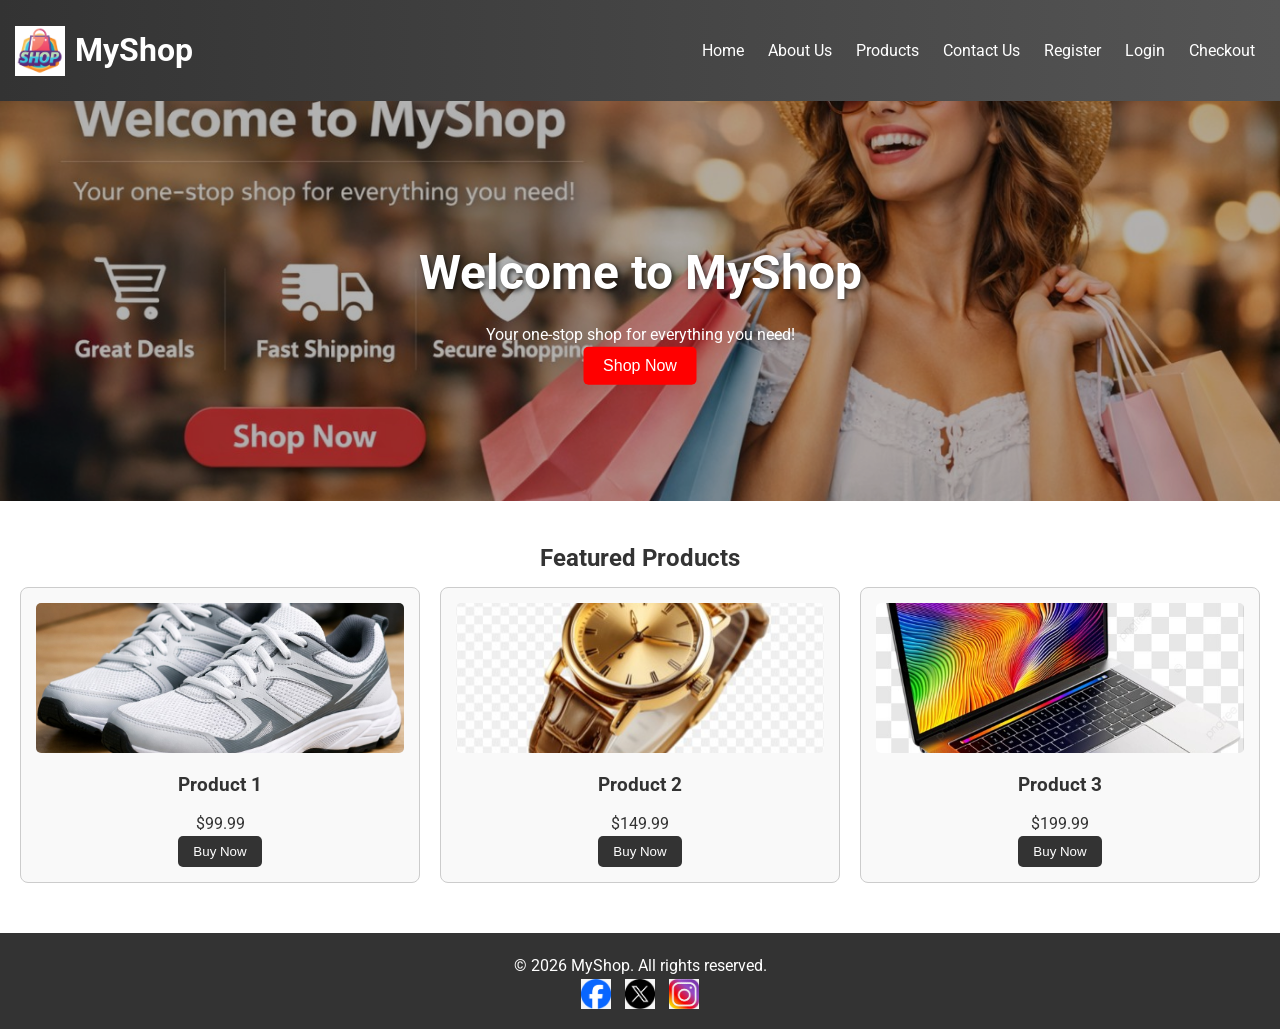
<file: index.html>
<!DOCTYPE html>
<html lang="en">
<head>
  <meta charset="UTF-8">
  <title>Home - MyShop</title>
  <link rel="stylesheet" href="css/style.css">
</head>
<body>
  <header>
    <div class="logo">
      <img src="images/logo.png" alt="MyShop Logo">
      <h1>MyShop</h1>
    </div>
    <nav>
      <a href="index.html">Home</a>
      <a href="about.html">About Us</a>
      <a href="products.html">Products</a>
      <a href="contact.html">Contact Us</a>
      <a href="register.html">Register</a>
      <a href="login.html">Login</a>
      <a href="checkout.html">Checkout</a>
    </nav>
  </header>

  <section class="hero">
    <img src="images/hero.jpg" alt="Hero Banner" class="hero-banner">
    <div class="hero-text">
      <h2>Welcome to MyShop</h2>
      <p>Your one-stop shop for everything you need!</p>
      <button>Shop Now</button>
    </div>
  </section>

  <section class="featured">
    <h2>Featured Products</h2>
    <div class="product-grid">
      <div class="product">
        <img src="images/product1.jpg" alt="Product 1">
        <h3>Product 1</h3>
        <p>$99.99</p>
        <button>Buy Now</button>
      </div>
      <div class="product">
        <img src="images/product2.jpg" alt="Product 2">
        <h3>Product 2</h3>
        <p>$149.99</p>
        <button>Buy Now</button>
      </div>
      <div class="product">
        <img src="images/product3.jpg" alt="Product 3">
        <h3>Product 3</h3>
        <p>$199.99</p>
        <button>Buy Now</button>
      </div>
    </div>
  </section>

  <footer>
    <p>&copy; 2026 MyShop. All rights reserved.</p>
    <div class="social-icons">
      <img src="images/facebook.png" alt="Facebook">
      <img src="images/twitter.png" alt="Twitter">
      <img src="images/instagram.png" alt="Instagram">
    </div>
  </footer>
</body>
</html>
</file>
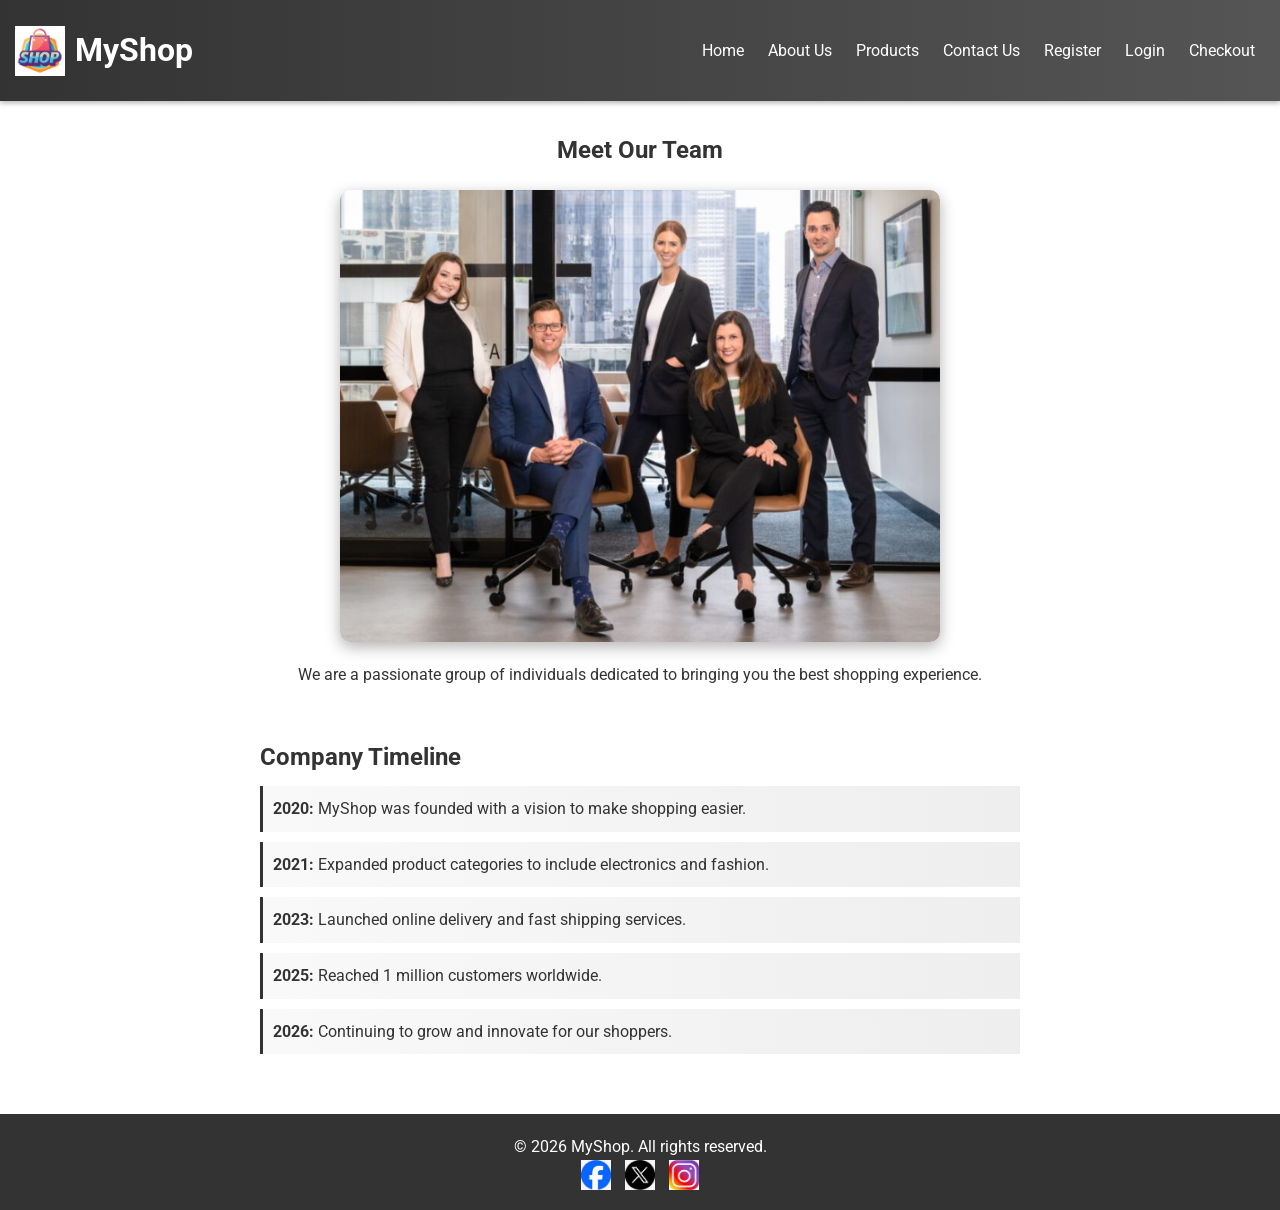
<file: about.html>
<!DOCTYPE html>
<html lang="en">
<head>
  <meta charset="UTF-8">
  <title>About Us - MyShop</title>
  <link rel="stylesheet" href="css/style.css">
</head>
<body>
  <header>
    <div class="logo">
      <img src="images/logo.png" alt="MyShop Logo">
      <h1>MyShop</h1>
    </div>
    <nav>
      <a href="index.html">Home</a>
      <a href="about.html">About Us</a>
      <a href="products.html">Products</a>
      <a href="contact.html">Contact Us</a>
      <a href="register.html">Register</a>
      <a href="login.html">Login</a>
      <a href="checkout.html">Checkout</a>
    </nav>
  </header>

  <section class="about">
    <h2>Meet Our Team</h2>
    <img src="images/team-group.jpg" alt="Our Team" class="team-photo">
    <p>We are a passionate group of individuals dedicated to bringing you the best shopping experience.</p>
  </section>

  <section class="timeline">
    <h2>Company Timeline</h2>
    <ul>
      <li><strong>2020:</strong> MyShop was founded with a vision to make shopping easier.</li>
      <li><strong>2021:</strong> Expanded product categories to include electronics and fashion.</li>
      <li><strong>2023:</strong> Launched online delivery and fast shipping services.</li>
      <li><strong>2025:</strong> Reached 1 million customers worldwide.</li>
      <li><strong>2026:</strong> Continuing to grow and innovate for our shoppers.</li>
    </ul>
  </section>

  <footer>
    <p>&copy; 2026 MyShop. All rights reserved.</p>
    <div class="social-icons">
      <img src="images/facebook.png" alt="Facebook">
      <img src="images/twitter.png" alt="Twitter">
      <img src="images/instagram.png" alt="Instagram">
    </div>
  </footer>
</body>
</html>
</file>
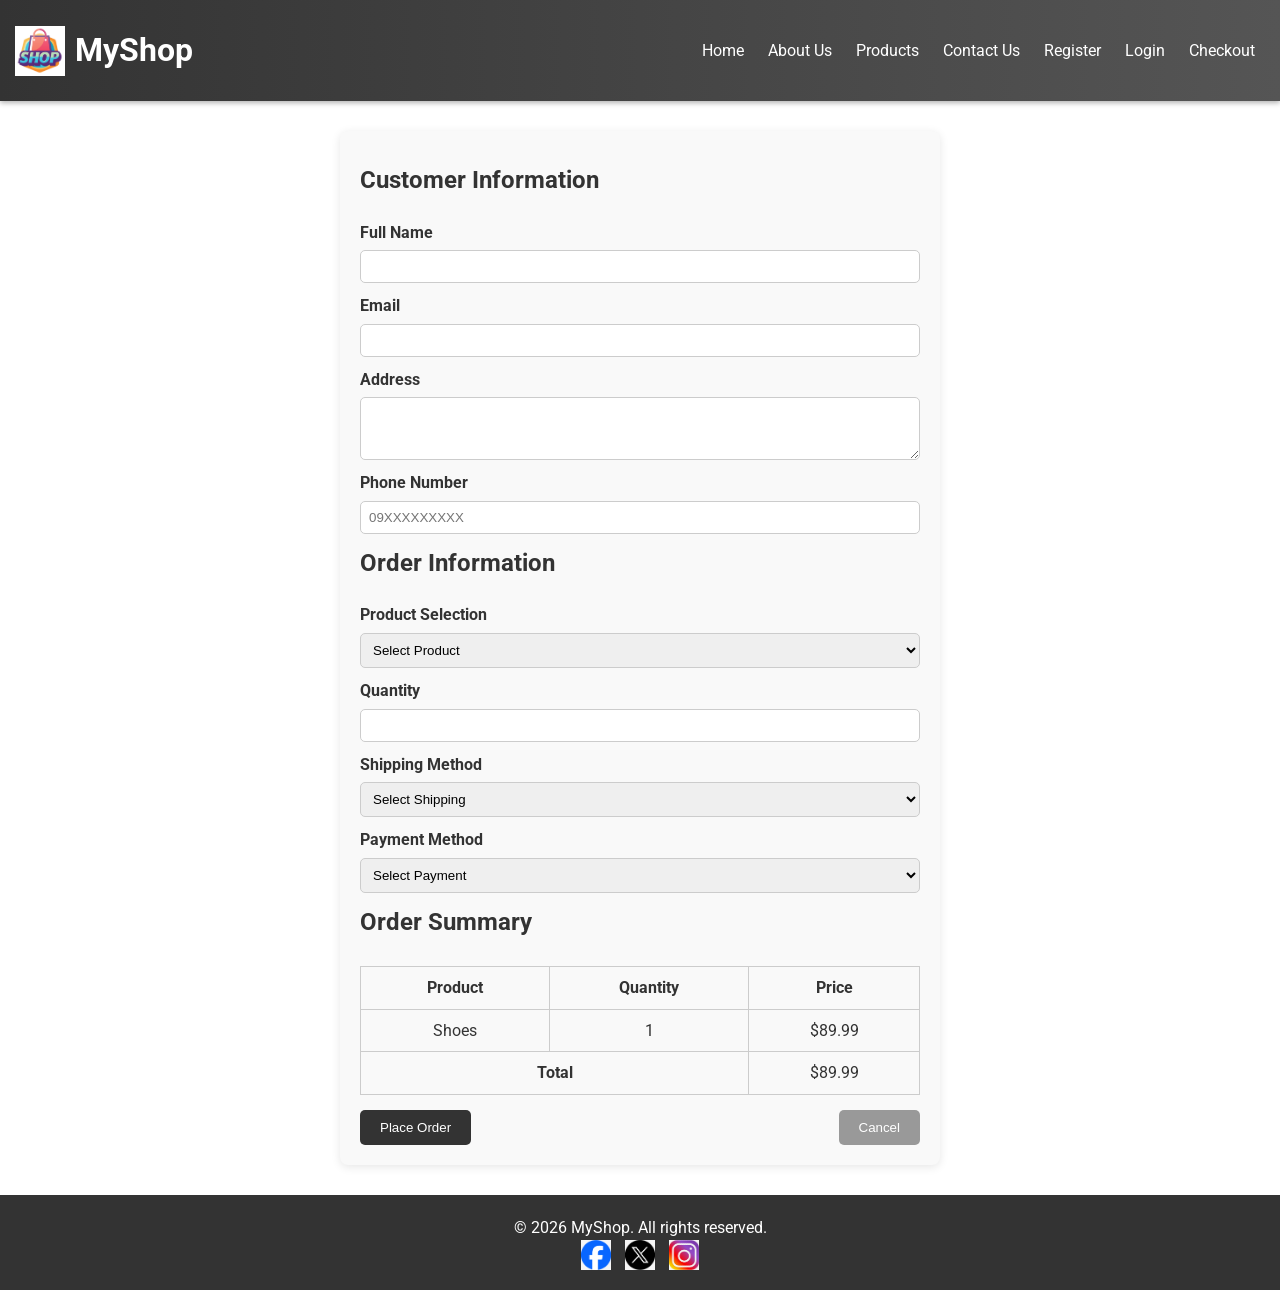
<file: checkout.html>
<!DOCTYPE html>
<html lang="en">
<head>
  <meta charset="UTF-8">
  <title>Checkout - MyShop</title>
  <link rel="stylesheet" href="css/style.css">
</head>
<body>
  <header>
    <div class="logo">
      <img src="images/logo.png" alt="MyShop Logo">
      <h1>MyShop</h1>
    </div>
    <nav>
      <a href="index.html">Home</a>
      <a href="about.html">About Us</a>
      <a href="products.html">Products</a>
      <a href="contact.html">Contact Us</a>
      <a href="register.html">Register</a>
      <a href="login.html">Login</a>
      <a href="checkout.html">Checkout</a>
    </nav>
  </header>

  <section class="checkout">
    <h2>Customer Information</h2>
    <form action="#" method="post" class="checkout-form">
      <label for="fullname">Full Name</label>
      <input type="text" id="fullname" name="fullname" required>

      <label for="email">Email</label>
      <input type="email" id="email" name="email" required>

      <label for="address">Address</label>
      <textarea id="address" name="address" rows="3" required></textarea>

      <label for="phone">Phone Number</label>
      <input type="tel" id="phone" name="phone" pattern="[0-9]{11}" placeholder="09XXXXXXXXX" required>

      <h2>Order Information</h2>
      <label for="product">Product Selection</label>
      <select id="product" name="product" required>
        <option value="">Select Product</option>
        <option value="shoes">Shoes</option>
        <option value="watch">Watch</option>
        <option value="laptop">Laptop</option>
        <option value="smartphone">Smartphone</option>
        <option value="headphones">Headphones</option>
        <option value="backpack">Backpack</option>
        <option value="smartwatch">Smartwatch</option>
        <option value="sunglasses">Sunglasses</option>
        <option value="wallet">Wallet</option>
        <option value="tablet">Tablet</option>
      </select>

      <label for="quantity">Quantity</label>
      <input type="number" id="quantity" name="quantity" min="1" required>

      <label for="shipping">Shipping Method</label>
      <select id="shipping" name="shipping" required>
        <option value="">Select Shipping</option>
        <option value="standard">Standard (3–5 days)</option>
        <option value="express">Express (1–2 days)</option>
      </select>

      <label for="payment">Payment Method</label>
      <select id="payment" name="payment" required>
        <option value="">Select Payment</option>
        <option value="credit">Credit Card</option>
        <option value="paypal">PayPal</option>
        <option value="cod">Cash on Delivery</option>
      </select>

      <h2>Order Summary</h2>
      <table class="order-summary">
        <tr>
          <th>Product</th>
          <th>Quantity</th>
          <th>Price</th>
        </tr>
        <tr>
          <td id="summary-product">Shoes</td>
          <td id="summary-quantity">1</td>
          <td id="summary-price">$89.99</td>
        </tr>
        <tr>
          <td colspan="2"><strong>Total</strong></td>
          <td id="summary-total">$89.99</td>
        </tr>
      </table>

      <div class="form-buttons">
        <button type="submit">Place Order</button>
        <button type="reset">Cancel</button>
      </div>
    </form>
  </section>

  <footer>
    <p>&copy; 2026 MyShop. All rights reserved.</p>
    <div class="social-icons">
      <img src="images/facebook.png" alt="Facebook">
      <img src="images/twitter.png" alt="Twitter">
      <img src="images/instagram.png" alt="Instagram">
    </div>
  </footer>
</body>
</html>
</file>
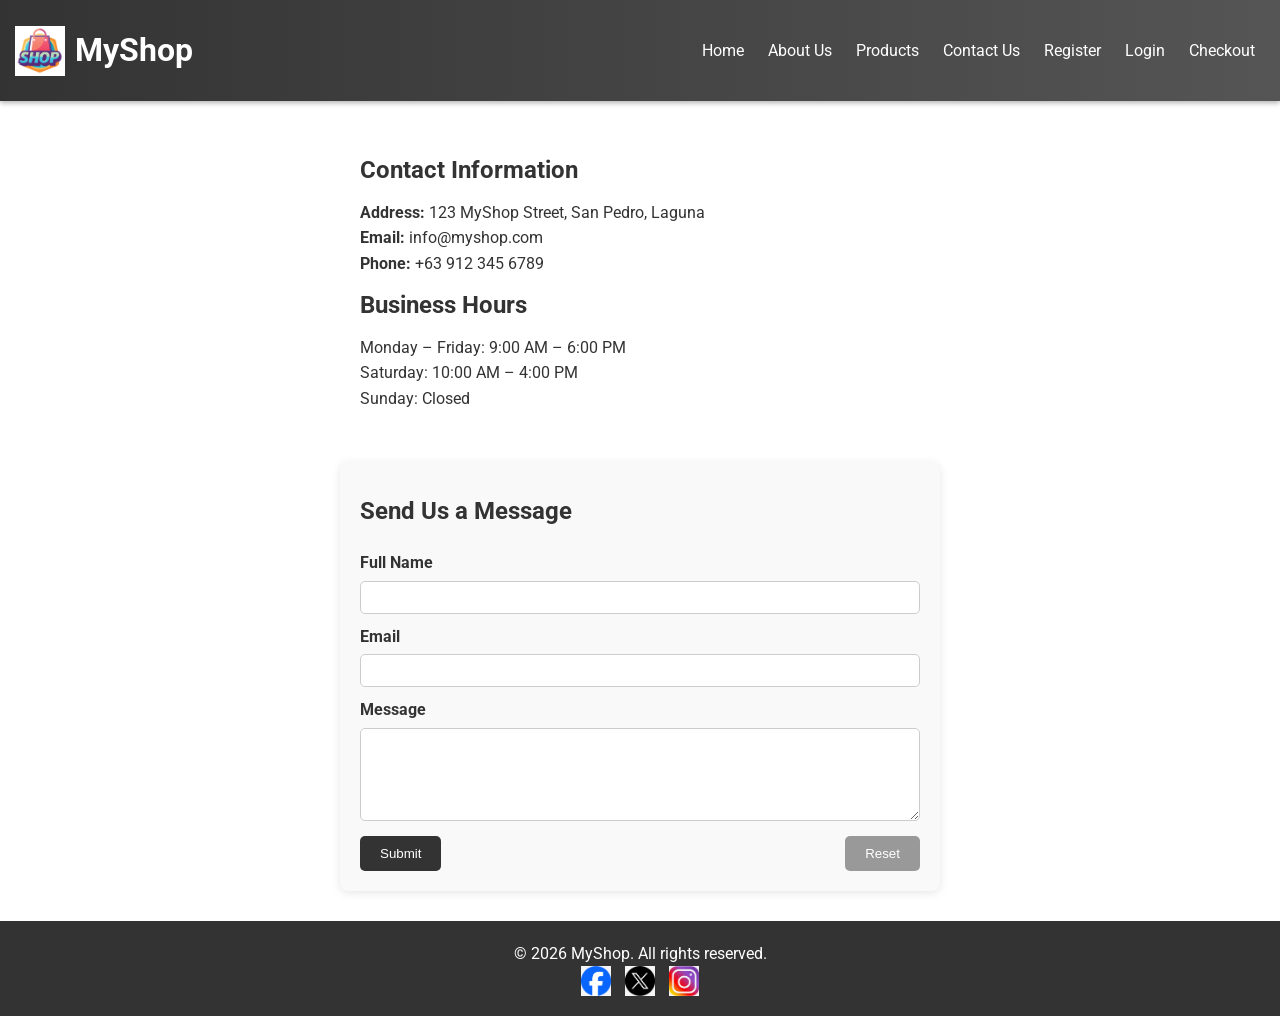
<file: contact.html>
<!DOCTYPE html>
<html lang="en">
<head>
  <meta charset="UTF-8">
  <title>Contact Us - MyShop</title>
  <link rel="stylesheet" href="css/style.css">
</head>
<body>
  <header>
    <div class="logo">
      <img src="images/logo.png" alt="MyShop Logo">
      <h1>MyShop</h1>
    </div>
    <nav>
      <a href="index.html">Home</a>
      <a href="about.html">About Us</a>
      <a href="products.html">Products</a>
      <a href="contact.html">Contact Us</a>
      <a href="register.html">Register</a>
      <a href="login.html">Login</a>
      <a href="checkout.html">Checkout</a>
    </nav>
  </header>

  <section class="contact">
    <h2>Contact Information</h2>
    <p><strong>Address:</strong> 123 MyShop Street, San Pedro, Laguna</p>
    <p><strong>Email:</strong> info@myshop.com</p>
    <p><strong>Phone:</strong> +63 912 345 6789</p>

    <h2>Business Hours</h2>
    <p>Monday – Friday: 9:00 AM – 6:00 PM</p>
    <p>Saturday: 10:00 AM – 4:00 PM</p>
    <p>Sunday: Closed</p>
  </section>

  <section class="contact-form">
    <h2>Send Us a Message</h2>
    <form action="#" method="post">
      <label for="name">Full Name</label>
      <input type="text" id="name" name="name" required>

      <label for="email">Email</label>
      <input type="email" id="email" name="email" required>

      <label for="message">Message</label>
      <textarea id="message" name="message" rows="5" required></textarea>

      <div class="form-buttons">
        <button type="submit">Submit</button>
        <button type="reset">Reset</button>
      </div>
    </form>
  </section>

  <footer>
    <p>&copy; 2026 MyShop. All rights reserved.</p>
    <div class="social-icons">
      <img src="images/facebook.png" alt="Facebook">
      <img src="images/twitter.png" alt="Twitter">
      <img src="images/instagram.png" alt="Instagram">
    </div>
  </footer>
</body>
</html>
</file>
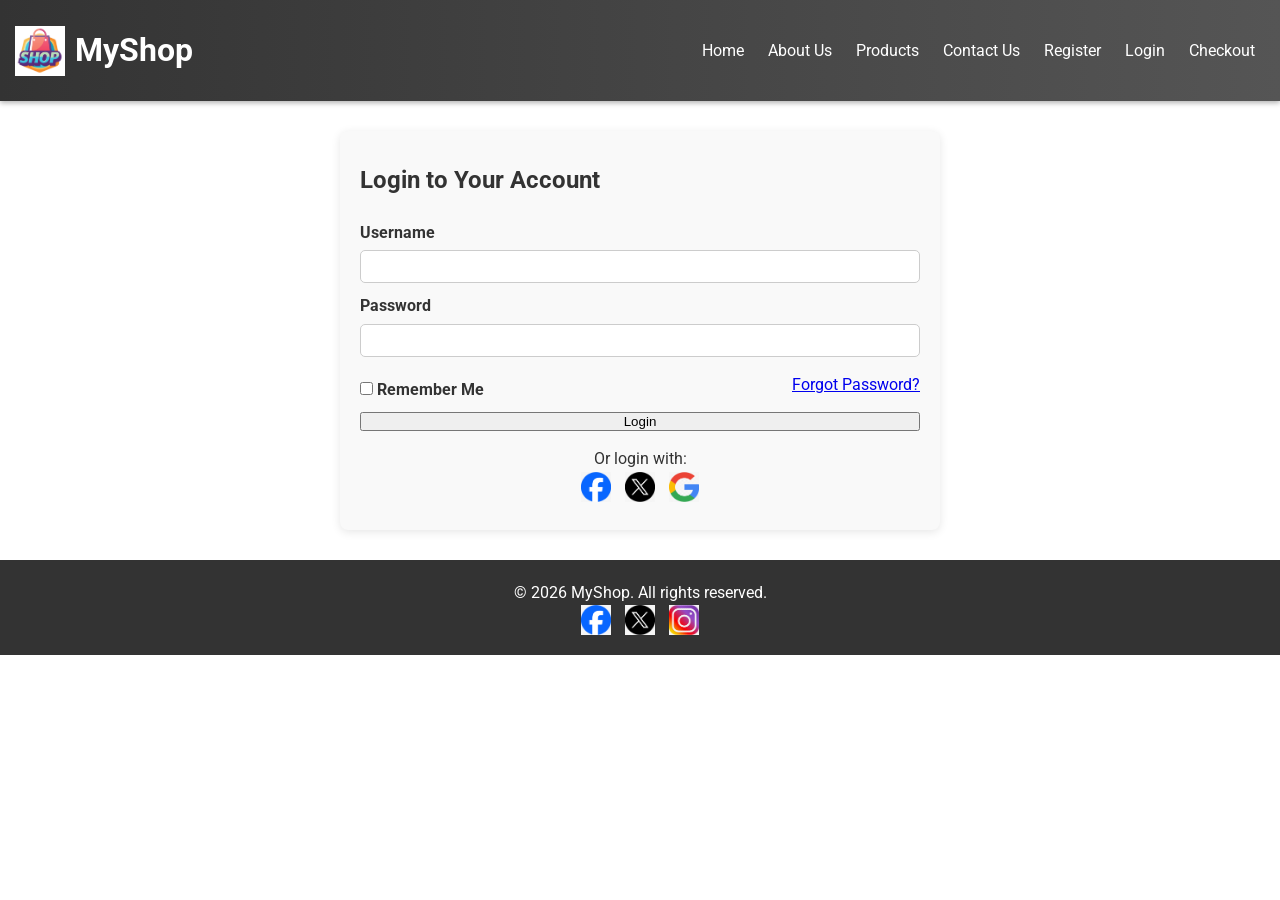
<file: login.html>
<!DOCTYPE html>
<html lang="en">
<head>
  <meta charset="UTF-8">
  <title>Login - MyShop</title>
  <link rel="stylesheet" href="css/style.css">
</head>
<body>
  <header>
    <div class="logo">
      <img src="images/logo.png" alt="MyShop Logo">
      <h1>MyShop</h1>
    </div>
    <nav>
      <a href="index.html">Home</a>
      <a href="about.html">About Us</a>
      <a href="products.html">Products</a>
      <a href="contact.html">Contact Us</a>
      <a href="register.html">Register</a>
      <a href="login.html">Login</a>
      <a href="checkout.html">Checkout</a>
    </nav>
  </header>

  <section class="login">
    <h2>Login to Your Account</h2>
    <form action="#" method="post" class="login-form">
      <label for="username">Username</label>
      <input type="text" id="username" name="username" required>

      <label for="password">Password</label>
      <input type="password" id="password" name="password" required>

      <div class="options">
        <label><input type="checkbox" name="remember"> Remember Me</label>
        <a href="#">Forgot Password?</a>
      </div>

      <button type="submit">Login</button>

      <div class="social-login">
        <p>Or login with:</p>
        <img src="images/facebook.png" alt="Facebook">
        <img src="images/twitter.png" alt="Twitter">
        <img src="images/google.png" alt="Google">
      </div>
    </form>
  </section>

  <footer>
    <p>&copy; 2026 MyShop. All rights reserved.</p>
    <div class="social-icons">
      <img src="images/facebook.png" alt="Facebook">
      <img src="images/twitter.png" alt="Twitter">
      <img src="images/instagram.png" alt="Instagram">
    </div>
  </footer>
</body>
</html>
</file>
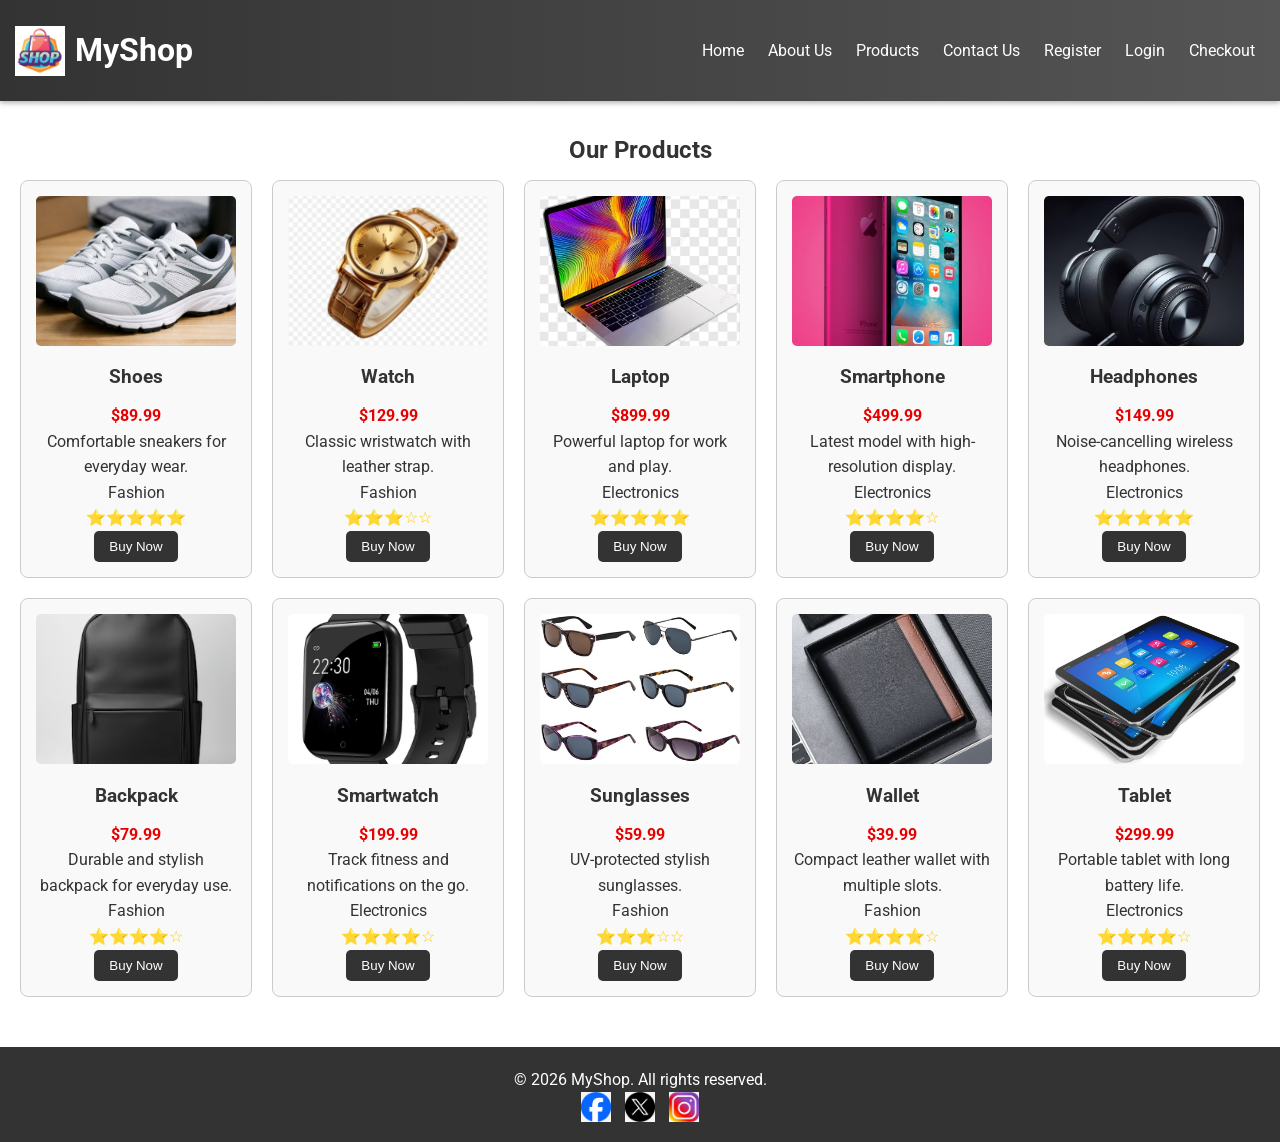
<file: products.html>
<!DOCTYPE html>
<html lang="en">
<head>
  <meta charset="UTF-8">
  <title>Products - MyShop</title>
  <link rel="stylesheet" href="css/style.css">
</head>
<body>
  <header>
    <div class="logo">
      <img src="images/logo.png" alt="MyShop Logo">
      <h1>MyShop</h1>
    </div>
    <nav>
      <a href="index.html">Home</a>
      <a href="about.html">About Us</a>
      <a href="products.html">Products</a>
      <a href="contact.html">Contact Us</a>
      <a href="register.html">Register</a>
      <a href="login.html">Login</a>
      <a href="checkout.html">Checkout</a>
    </nav>
  </header>

  <section class="products">
    <h2>Our Products</h2>
    <div class="product-grid">
      <div class="product">
        <img src="images/product1.jpg" alt="Shoes">
        <h3>Shoes</h3>
        <p class="price">$89.99</p>
        <p class="desc">Comfortable sneakers for everyday wear.</p>
        <p class="category">Fashion</p>
        <p class="rating">⭐⭐⭐⭐⭐</p>
        <button>Buy Now</button>
      </div>
      <div class="product">
        <img src="images/product2.jpg" alt="Watch">
        <h3>Watch</h3>
        <p class="price">$129.99</p>
        <p class="desc">Classic wristwatch with leather strap.</p>
        <p class="category">Fashion</p>
        <p class="rating">⭐⭐⭐☆☆</p>
        <button>Buy Now</button>
      </div>
      <div class="product">
        <img src="images/product3.jpg" alt="Laptop">
        <h3>Laptop</h3>
        <p class="price">$899.99</p>
        <p class="desc">Powerful laptop for work and play.</p>
        <p class="category">Electronics</p>
        <p class="rating">⭐⭐⭐⭐⭐</p>
        <button>Buy Now</button>
      </div>
      <div class="product">
        <img src="images/product4.jpg" alt="Smartphone">
        <h3>Smartphone</h3>
        <p class="price">$499.99</p>
        <p class="desc">Latest model with high-resolution display.</p>
        <p class="category">Electronics</p>
        <p class="rating">⭐⭐⭐⭐☆</p>
        <button>Buy Now</button>
      </div>
      <div class="product">
        <img src="images/product5.jpg" alt="Headphones">
        <h3>Headphones</h3>
        <p class="price">$149.99</p>
        <p class="desc">Noise-cancelling wireless headphones.</p>
        <p class="category">Electronics</p>
        <p class="rating">⭐⭐⭐⭐⭐</p>
        <button>Buy Now</button>
      </div>
      <div class="product">
        <img src="images/product6.jpg" alt="Backpack">
        <h3>Backpack</h3>
        <p class="price">$79.99</p>
        <p class="desc">Durable and stylish backpack for everyday use.</p>
        <p class="category">Fashion</p>
        <p class="rating">⭐⭐⭐⭐☆</p>
        <button>Buy Now</button>
      </div>
      <div class="product">
        <img src="images/product7.jpg" alt="Smartwatch">
        <h3>Smartwatch</h3>
        <p class="price">$199.99</p>
        <p class="desc">Track fitness and notifications on the go.</p>
        <p class="category">Electronics</p>
        <p class="rating">⭐⭐⭐⭐☆</p>
        <button>Buy Now</button>
      </div>
      <div class="product">
        <img src="images/product8.jpg" alt="Sunglasses">
        <h3>Sunglasses</h3>
        <p class="price">$59.99</p>
        <p class="desc">UV-protected stylish sunglasses.</p>
        <p class="category">Fashion</p>
        <p class="rating">⭐⭐⭐☆☆</p>
        <button>Buy Now</button>
      </div>
      <div class="product">
        <img src="images/product9.jpg" alt="Wallet">
        <h3>Wallet</h3>
        <p class="price">$39.99</p>
        <p class="desc">Compact leather wallet with multiple slots.</p>
        <p class="category">Fashion</p>
        <p class="rating">⭐⭐⭐⭐☆</p>
        <button>Buy Now</button>
      </div>
      <div class="product">
        <img src="images/product10.jpg" alt="Tablet">
        <h3>Tablet</h3>
        <p class="price">$299.99</p>
        <p class="desc">Portable tablet with long battery life.</p>
        <p class="category">Electronics</p>
        <p class="rating">⭐⭐⭐⭐☆</p>
        <button>Buy Now</button>
      </div>
    </div>
  </section>

  <footer>
    <p>&copy; 2026 MyShop. All rights reserved.</p>
    <div class="social-icons">
      <img src="images/facebook.png" alt="Facebook">
      <img src="images/twitter.png" alt="Twitter">
      <img src="images/instagram.png" alt="Instagram">
    </div>
  </footer>
</body>
</html>
</file>
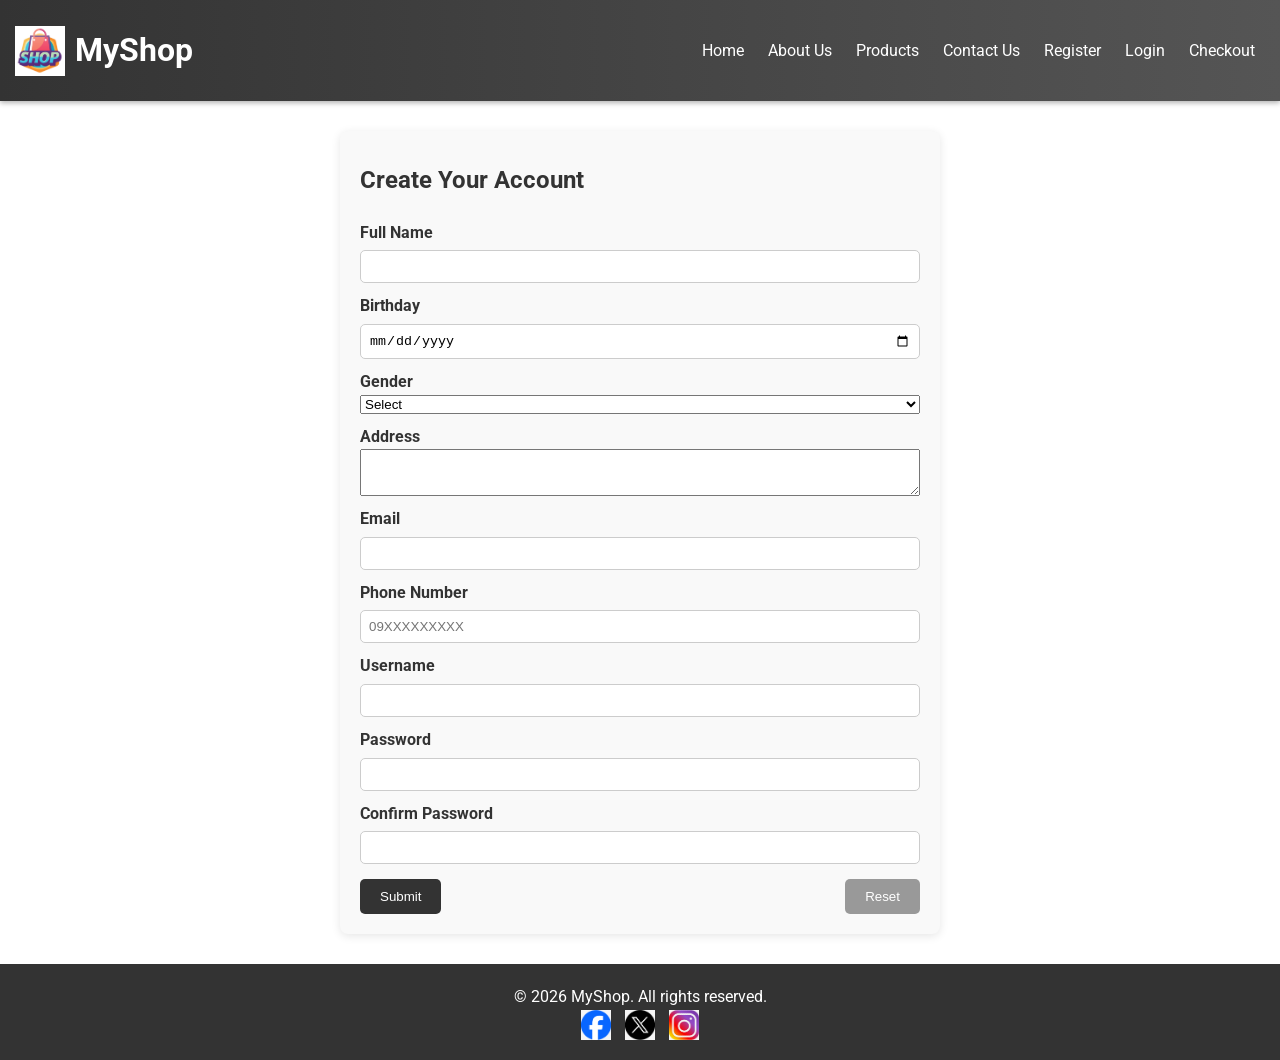
<file: register.html>
<!DOCTYPE html>
<html lang="en">
<head>
  <meta charset="UTF-8">
  <title>Register - MyShop</title>
  <link rel="stylesheet" href="css/style.css">
</head>
<body>
  <header>
    <div class="logo">
      <img src="images/logo.png" alt="MyShop Logo">
      <h1>MyShop</h1>
    </div>
    <nav>
      <a href="index.html">Home</a>
      <a href="about.html">About Us</a>
      <a href="products.html">Products</a>
      <a href="contact.html">Contact Us</a>
      <a href="register.html">Register</a>
      <a href="login.html">Login</a>
      <a href="checkout.html">Checkout</a>
    </nav>
  </header>

  <section class="register">
    <h2>Create Your Account</h2>
    <form action="#" method="post" class="register-form">
      <label for="fullname">Full Name</label>
      <input type="text" id="fullname" name="fullname" required>

      <label for="birthday">Birthday</label>
      <input type="date" id="birthday" name="birthday" required>

      <label for="gender">Gender</label>
      <select id="gender" name="gender" required>
        <option value="">Select</option>
        <option value="male">Male</option>
        <option value="female">Female</option>
        <option value="other">Other</option>
      </select>

      <label for="address">Address</label>
      <textarea id="address" name="address" rows="3" required></textarea>

      <label for="email">Email</label>
      <input type="email" id="email" name="email" required>

      <label for="phone">Phone Number</label>
      <input type="tel" id="phone" name="phone" pattern="[0-9]{11}" placeholder="09XXXXXXXXX" required>

      <label for="username">Username</label>
      <input type="text" id="username" name="username" required>

      <label for="password">Password</label>
      <input type="password" id="password" name="password" minlength="6" required>

      <label for="confirm">Confirm Password</label>
      <input type="password" id="confirm" name="confirm" minlength="6" required>

      <div class="form-buttons">
        <button type="submit">Submit</button>
        <button type="reset">Reset</button>
      </div>
    </form>
  </section>

  <footer>
    <p>&copy; 2026 MyShop. All rights reserved.</p>
    <div class="social-icons">
      <img src="images/facebook.png" alt="Facebook">
      <img src="images/twitter.png" alt="Twitter">
      <img src="images/instagram.png" alt="Instagram">
    </div>
  </footer>
</body>
</html>
</file>
<file: css/style.css>
@import url('https://fonts.googleapis.com/css2?family=Roboto:wght@400;700&display=swap');

* {
  margin: 0;
  padding: 0;
  box-sizing: border-box;
}

body {
  font-family: 'Roboto', sans-serif;
  background: #fff;
  color: #333;
  line-height: 1.6;
}

h1, h2, h3 {
  margin: 10px 0;
}

header {
  background: linear-gradient(90deg, #333, #555);
  color: white;
  padding: 15px;
  display: flex;
  justify-content: space-between;
  align-items: center;
  box-shadow: 0 2px 5px rgba(0,0,0,0.3);
}

.logo {
  display: flex;
  align-items: center;
  gap: 10px;
}

.logo img {
  width: 50px;
  height: 50px;
  transform: rotate(0deg);
  transition: transform 0.3s ease;
}

.logo img:hover {
  transform: rotate(10deg) scale(1.1);
}

nav a {
  color: white;
  margin: 0 10px;
  text-decoration: none;
  transition: color 0.3s ease;
}

nav a:hover {
  color: #ffcc00;
}

.hero {
  position: relative;
  text-align: center;
  color: white;
}

.hero-banner {
  width: 100%;
  height: 400px;
  object-fit: cover;
  filter: brightness(70%);
}

.hero-text {
  position: absolute;
  top: 50%;
  left: 50%;
  transform: translate(-50%, -50%);
}

.hero-text h2 {
  font-size: 3em;
  text-shadow: 2px 2px 5px rgba(0,0,0,0.7);
}

.hero-text button {
  background: red;
  color: white;
  padding: 10px 20px;
  border: none;
  font-size: 1em;
  cursor: pointer;
  border-radius: 5px;
  transition: background 0.3s ease, transform 0.3s ease;
}

.hero-text button:hover {
  background: darkred;
  transform: scale(1.05);
}

.products, .featured {
  padding: 20px;
  text-align: center;
}

.product-grid {
  display: grid;
  grid-template-columns: repeat(auto-fit, minmax(220px, 1fr));
  gap: 20px;
}

.product {
  border: 1px solid #ccc;
  padding: 15px;
  background: #f9f9f9;
  border-radius: 8px;
  transition: transform 0.3s ease, box-shadow 0.3s ease;
}

.product:hover {
  transform: translateY(-5px);
  box-shadow: 0 5px 15px rgba(0,0,0,0.2);
}

.product img {
  width: 100%;
  height: 150px;
  object-fit: cover;
  border-radius: 5px;
}

.price {
  font-weight: bold;
  color: #e60000;
}

.rating {
  color: #ffcc00;
}

.product button {
  background: #333;
  color: white;
  padding: 8px 15px;
  border: none;
  border-radius: 5px;
  cursor: pointer;
  transition: background 0.3s ease;
}

.product button:hover {
  background: #555;
}

.about {
  text-align: center;
  padding: 20px;
}

.team-photo {
  width: 80%;
  max-width: 600px;
  margin: 20px auto;
  display: block;
  border-radius: 10px;
  box-shadow: 0 5px 15px rgba(0,0,0,0.3);
}

.timeline {
  padding: 20px;
  max-width: 800px;
  margin: 0 auto;
}

.timeline ul {
  list-style: none;
  padding: 0;
}

.timeline li {
  margin: 10px 0;
  padding: 10px;
  border-left: 3px solid #333;
  background: linear-gradient(90deg, #f9f9f9, #eee);
}

.register, .login, .contact-form, .checkout {
  max-width: 600px;
  margin: 30px auto;
  padding: 20px;
  background: #f9f9f9;
  border-radius: 8px;
  box-shadow: 0 2px 10px rgba(0,0,0,0.1);
}

.register-form, .login-form, .contact-form form, .checkout-form {
  display: flex;
  flex-direction: column;
}

.register-form label, .login-form label, .contact-form label, .checkout-form label {
  margin-top: 10px;
  font-weight: bold;
}

.register-form input, .login-form input, .contact-form input, 
.contact-form textarea, .checkout-form input, .checkout-form select, .checkout-form textarea {
  padding: 8px;
  margin-top: 5px;
  border: 1px solid #ccc;
  border-radius: 5px;
}

.form-buttons {
  display: flex;
  justify-content: space-between;
  margin-top: 15px;
}

.form-buttons button {
  padding: 10px 20px;
  border: none;
  border-radius: 5px;
  cursor: pointer;
  transition: opacity 0.3s ease;
}

.form-buttons button[type="submit"] {
  background: #333;
  color: white;
}

.form-buttons button[type="reset"] {
  background: #999;
  color: white;
}

.form-buttons button:hover {
  opacity: 0.9;
}

.options {
  display: flex;
  justify-content: space-between;
  align-items: center;
  margin: 10px 0;
}

.social-login {
  text-align: center;
  margin-top: 15px;
}

.social-login img {
  width: 30px;
  height: 30px;
  margin: 0 5px;
  cursor: pointer;
  transition: transform 0.3s ease;
}

.social-login img:hover {
  transform: scale(1.2);
}

.contact {
  max-width: 600px;
  margin: 20px auto;
  padding: 20px;
}

.order-summary {
  width: 100%;
  border-collapse: collapse;
  margin-top: 15px;
}

.order-summary th, .order-summary td {
  border: 1px solid #ccc;
  padding: 8px;
  text-align: center;
}

footer {
  background: #333;
  color: white;
  text-align: center;
  padding: 20px;
  margin-top: 30px;
}

.social-icons img {
  width: 30px;
  height: 30px;
  margin: 0 5px;
  vertical-align: middle;
  transition: transform 0.3s ease;
}

.social-icons img:hover {
  transform: rotate(15deg);
}

@media (max-width: 768px) {
  nav {
    display: flex;
    flex-wrap: wrap;
    justify-content: center;
  }
  .hero-text h2 {
    font-size: 2em;
  }
  .product-grid {
    grid-template-columns: repeat(auto-fit, minmax(180px, 1fr));
  }
}

@media (max-width: 480px) {
  header {
    flex-direction: column;
    text-align: center;
  }
  .logo h1 {
    font-size: 1.5em;
  }
  .hero-banner {
    height: 250px;
  }
  .team-photo {
    width: 100%;
  }
}
</file>
